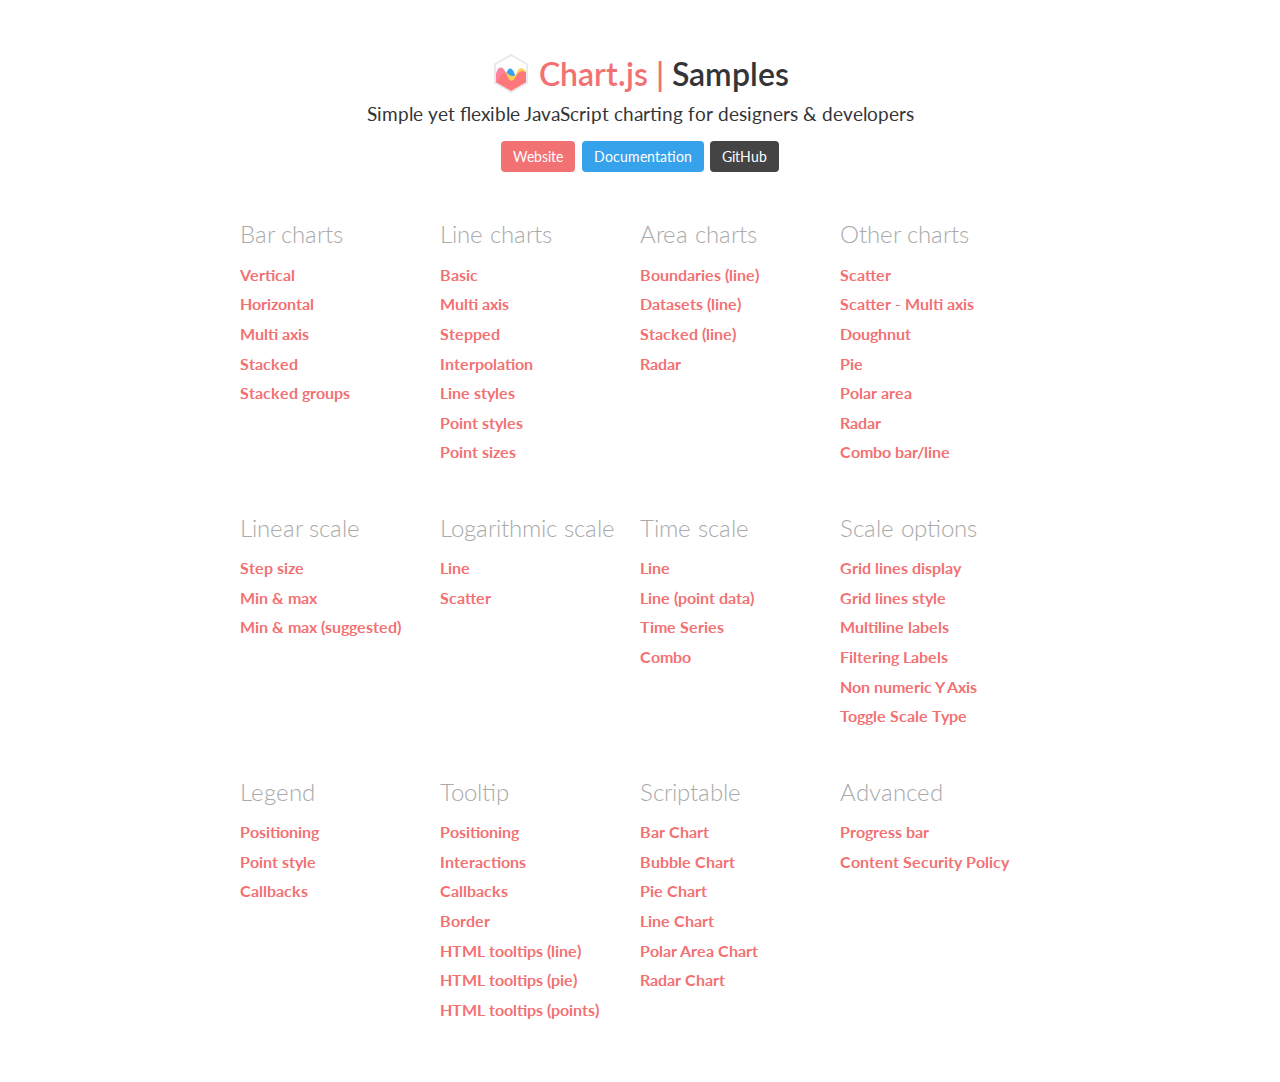
<file: Dashboard 2.0/plugins/Chart.js-2.9.3/samples/index.html>
<!DOCTYPE html>
<html lang="en-US">
<head>
	<meta charset="utf-8">
	<meta http-equiv="X-UA-Compatible" content="IE=Edge">
	<meta name="viewport" content="width=device-width, initial-scale=1">
	<link rel="stylesheet" type="text/css" href="style.css">
	<link rel="icon" href="favicon.ico">
	<script src="samples.js"></script>
	<script src="utils.js"></script>
	<title>Chart.js samples</title>
</head>
<body>
	<div class="content">
		<div class="header">
			<div class="chartjs-title">Samples</div>
			<div class="chartjs-caption">Simple yet flexible JavaScript charting for designers &amp; developers</div>
			<div class="chartjs-links">
				<a class="btn btn-chartjs" href="https://www.chartjs.org">Website</a>
				<a class="btn btn-docs" href="https://www.chartjs.org/docs">Documentation</a>
				<a class="btn btn-gh" href="https://github.com/chartjs/Chart.js">GitHub</a>
			</div>
		</div>

		<div id="categories" class="samples-categories"></div>
	</div>

	<script>
		function createCategory(item) {
			var el = document.createElement('div');
			el.className = 'samples-category';
			el.innerHTML =
				'<div class="title">' + item.title + '</div>' +
				'<div class="items"></div>';
			return el;
		}

		function createEntry(item) {
			var el = document.createElement('div');
			el.className = 'samples-entry';
			el.innerHTML = '<a class="title" href="' + item.path + '">' + item.title + '</a>';
			return el;
		}

		var categories = document.getElementById('categories');
		Samples.items.forEach(function(item) {
			var category = createCategory(item);
			var children = category.getElementsByClassName('items')[0];

			(item.items || []).forEach(function(item2) {
				children.appendChild(createEntry(item2));
			});

			categories.appendChild(category);
		});
	</script>
</body>
</html>
</file>
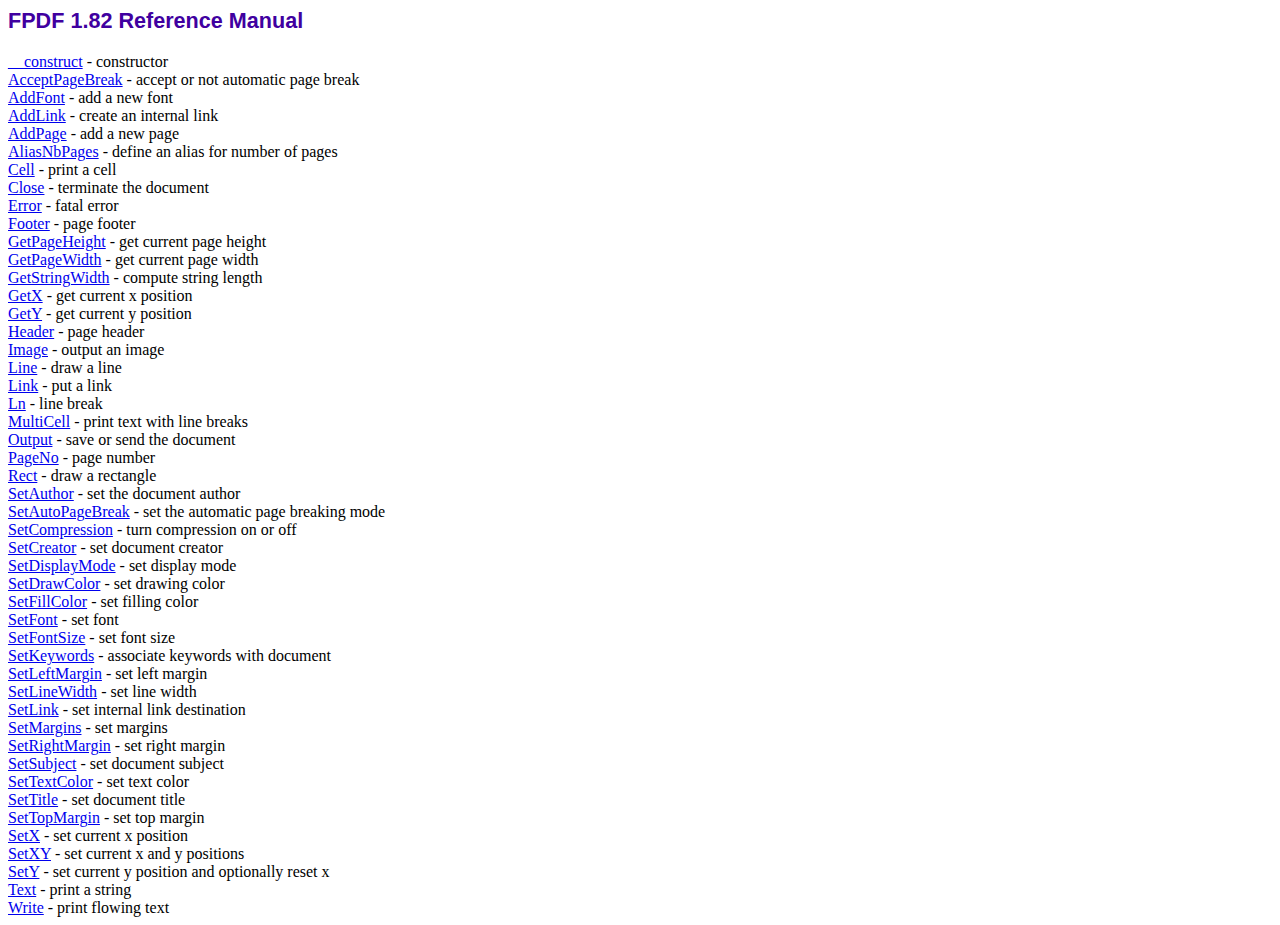
<file: Dashboard 2.0/plugins/fpdf182/doc/index.htm>
<!DOCTYPE html PUBLIC "-//W3C//DTD HTML 4.01 Transitional//EN">
<html>
<head>
<meta http-equiv="Content-Type" content="text/html; charset=ISO-8859-1">
<title>FPDF 1.82 Reference Manual</title>
<link type="text/css" rel="stylesheet" href="../fpdf.css">
</head>
<body>
<h1>FPDF 1.82 Reference Manual</h1>
<a href="__construct.htm">__construct</a> - constructor<br>
<a href="acceptpagebreak.htm">AcceptPageBreak</a> - accept or not automatic page break<br>
<a href="addfont.htm">AddFont</a> - add a new font<br>
<a href="addlink.htm">AddLink</a> - create an internal link<br>
<a href="addpage.htm">AddPage</a> - add a new page<br>
<a href="aliasnbpages.htm">AliasNbPages</a> - define an alias for number of pages<br>
<a href="cell.htm">Cell</a> - print a cell<br>
<a href="close.htm">Close</a> - terminate the document<br>
<a href="error.htm">Error</a> - fatal error<br>
<a href="footer.htm">Footer</a> - page footer<br>
<a href="getpageheight.htm">GetPageHeight</a> - get current page height<br>
<a href="getpagewidth.htm">GetPageWidth</a> - get current page width<br>
<a href="getstringwidth.htm">GetStringWidth</a> - compute string length<br>
<a href="getx.htm">GetX</a> - get current x position<br>
<a href="gety.htm">GetY</a> - get current y position<br>
<a href="header.htm">Header</a> - page header<br>
<a href="image.htm">Image</a> - output an image<br>
<a href="line.htm">Line</a> - draw a line<br>
<a href="link.htm">Link</a> - put a link<br>
<a href="ln.htm">Ln</a> - line break<br>
<a href="multicell.htm">MultiCell</a> - print text with line breaks<br>
<a href="output.htm">Output</a> - save or send the document<br>
<a href="pageno.htm">PageNo</a> - page number<br>
<a href="rect.htm">Rect</a> - draw a rectangle<br>
<a href="setauthor.htm">SetAuthor</a> - set the document author<br>
<a href="setautopagebreak.htm">SetAutoPageBreak</a> - set the automatic page breaking mode<br>
<a href="setcompression.htm">SetCompression</a> - turn compression on or off<br>
<a href="setcreator.htm">SetCreator</a> - set document creator<br>
<a href="setdisplaymode.htm">SetDisplayMode</a> - set display mode<br>
<a href="setdrawcolor.htm">SetDrawColor</a> - set drawing color<br>
<a href="setfillcolor.htm">SetFillColor</a> - set filling color<br>
<a href="setfont.htm">SetFont</a> - set font<br>
<a href="setfontsize.htm">SetFontSize</a> - set font size<br>
<a href="setkeywords.htm">SetKeywords</a> - associate keywords with document<br>
<a href="setleftmargin.htm">SetLeftMargin</a> - set left margin<br>
<a href="setlinewidth.htm">SetLineWidth</a> - set line width<br>
<a href="setlink.htm">SetLink</a> - set internal link destination<br>
<a href="setmargins.htm">SetMargins</a> - set margins<br>
<a href="setrightmargin.htm">SetRightMargin</a> - set right margin<br>
<a href="setsubject.htm">SetSubject</a> - set document subject<br>
<a href="settextcolor.htm">SetTextColor</a> - set text color<br>
<a href="settitle.htm">SetTitle</a> - set document title<br>
<a href="settopmargin.htm">SetTopMargin</a> - set top margin<br>
<a href="setx.htm">SetX</a> - set current x position<br>
<a href="setxy.htm">SetXY</a> - set current x and y positions<br>
<a href="sety.htm">SetY</a> - set current y position and optionally reset x<br>
<a href="text.htm">Text</a> - print a string<br>
<a href="write.htm">Write</a> - print flowing text<br>
</body>
</html>
</file>
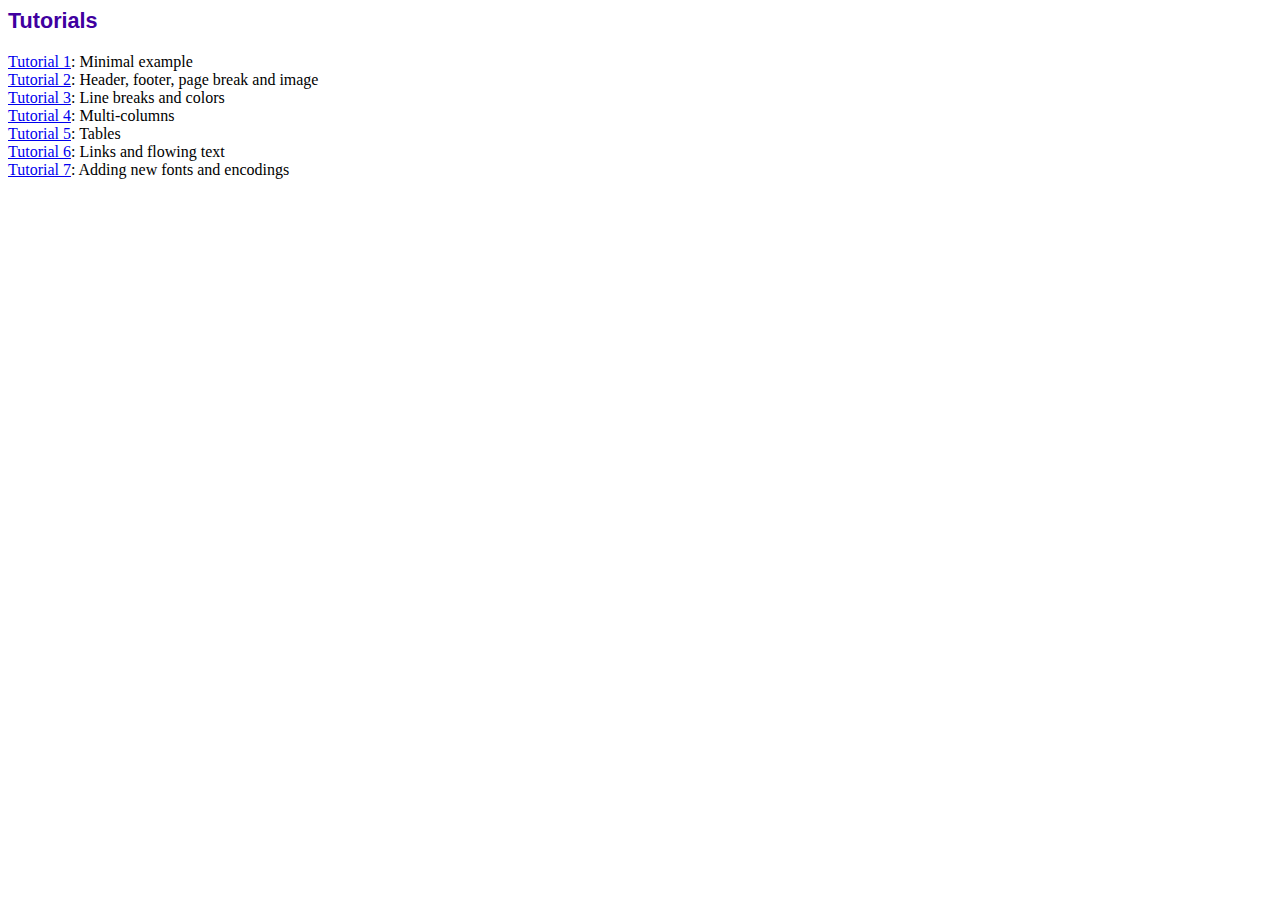
<file: Dashboard 2.0/plugins/fpdf182/tutorial/index.htm>
<!DOCTYPE html PUBLIC "-//W3C//DTD HTML 4.01 Transitional//EN">
<html>
<head>
<meta http-equiv="Content-Type" content="text/html; charset=ISO-8859-1">
<title>Tutorials</title>
<link type="text/css" rel="stylesheet" href="../fpdf.css">
</head>
<body>
<h1>Tutorials</h1>
<ul style="list-style-type:none; margin-left:0; padding-left:0">
<li><a href="tuto1.htm">Tutorial 1</a>: Minimal example</li>
<li><a href="tuto2.htm">Tutorial 2</a>: Header, footer, page break and image</li>
<li><a href="tuto3.htm">Tutorial 3</a>: Line breaks and colors</li>
<li><a href="tuto4.htm">Tutorial 4</a>: Multi-columns</li>
<li><a href="tuto5.htm">Tutorial 5</a>: Tables</li>
<li><a href="tuto6.htm">Tutorial 6</a>: Links and flowing text</li>
<li><a href="tuto7.htm">Tutorial 7</a>: Adding new fonts and encodings</li>
</ul>
</body>
</html>
</file>
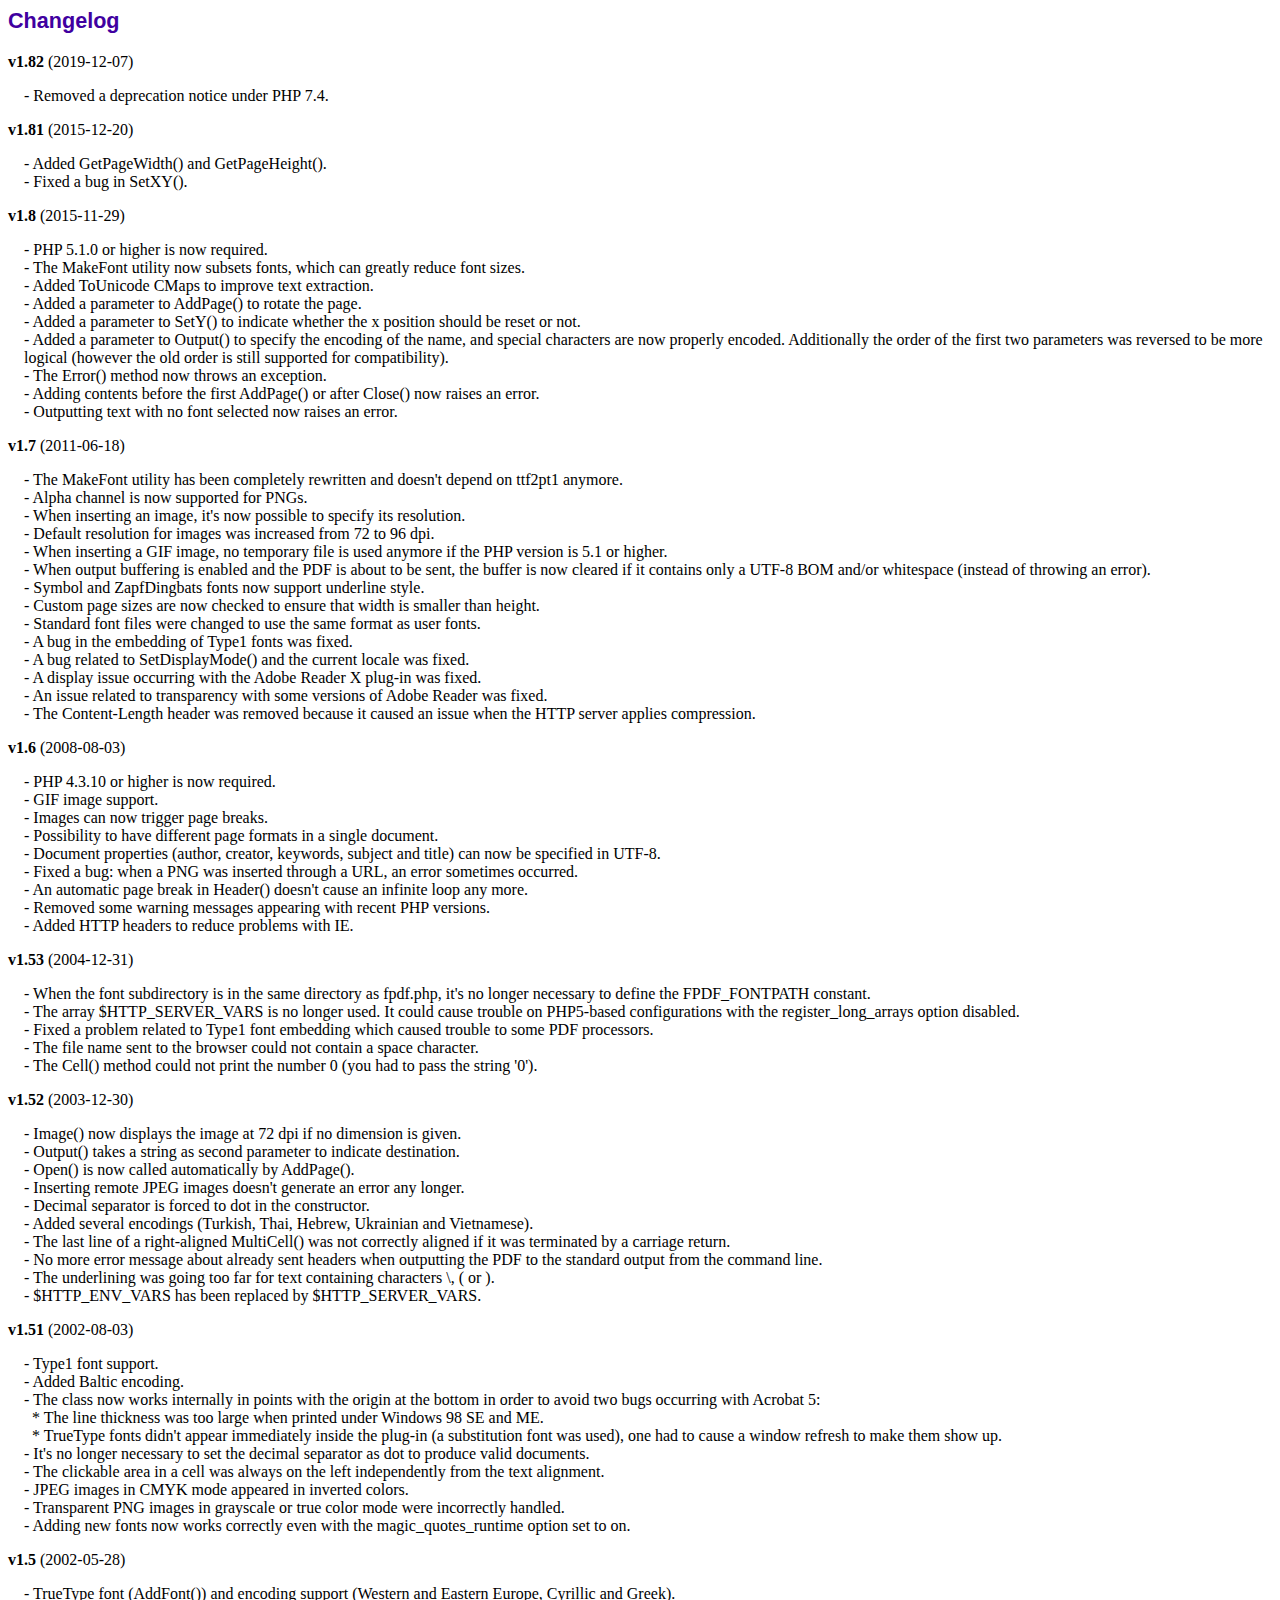
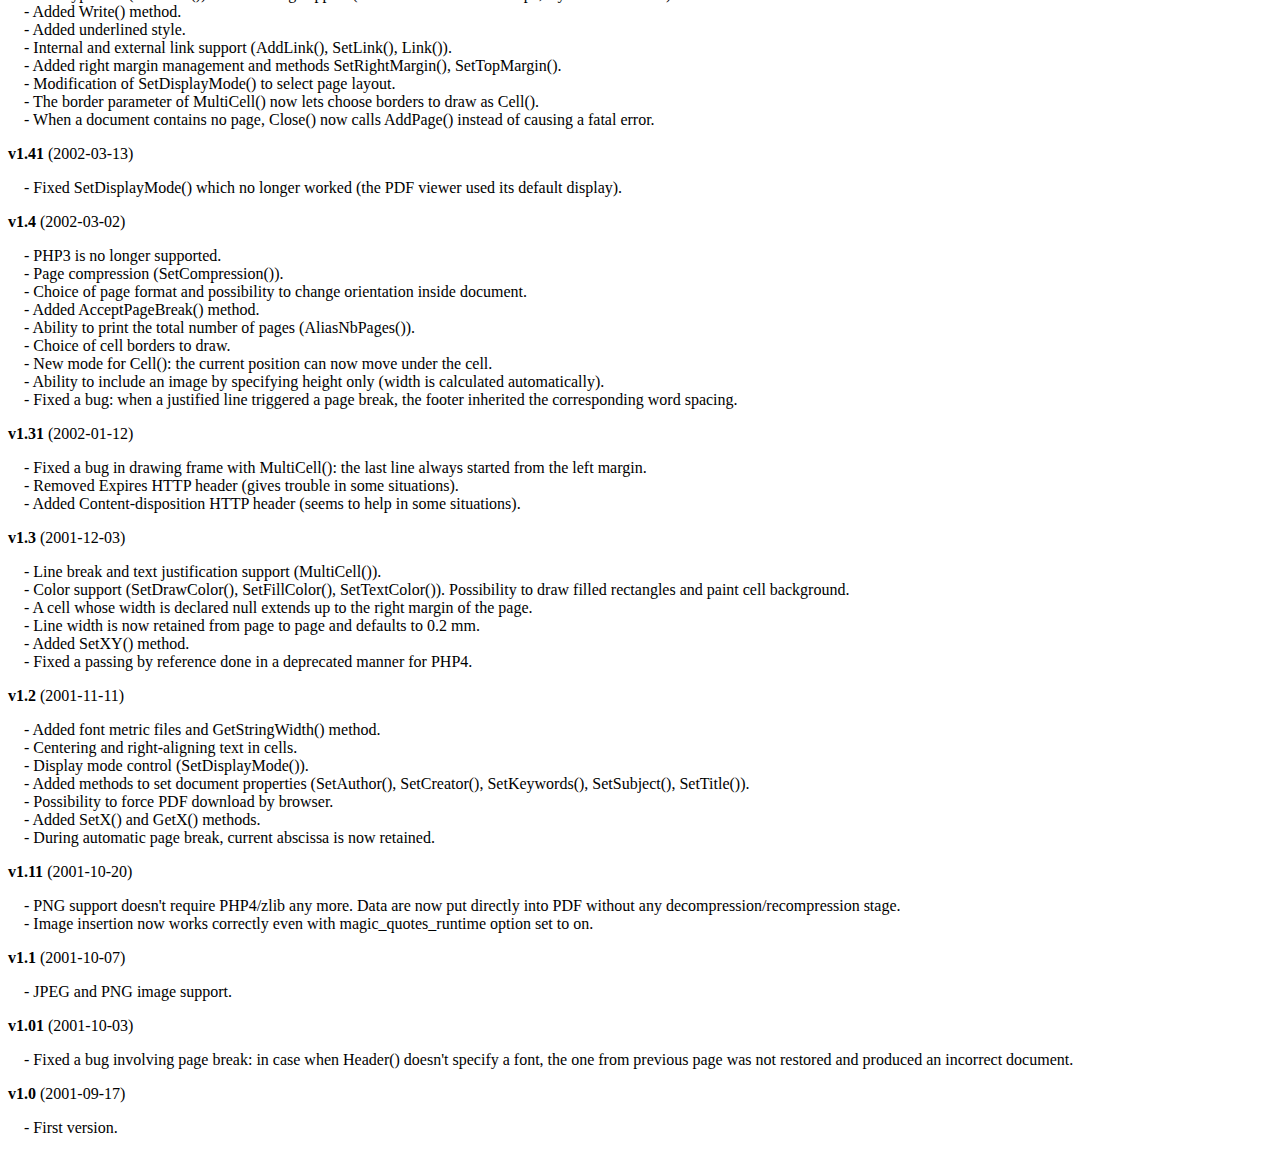
<file: Dashboard 2.0/plugins/fpdf182/changelog.htm>
<!DOCTYPE html PUBLIC "-//W3C//DTD HTML 4.01 Transitional//EN">
<html>
<head>
<meta http-equiv="Content-Type" content="text/html; charset=ISO-8859-1">
<title>Changelog</title>
<link type="text/css" rel="stylesheet" href="fpdf.css">
<style type="text/css">
dd {margin:1em 0 1em 1em}
</style>
</head>
<body>
<h1>Changelog</h1>
<dl>
<dt><strong>v1.82</strong> (2019-12-07)</dt>
<dd>
- Removed a deprecation notice under PHP 7.4.<br>
</dd>
<dt><strong>v1.81</strong> (2015-12-20)</dt>
<dd>
- Added GetPageWidth() and GetPageHeight().<br>
- Fixed a bug in SetXY().<br>
</dd>
<dt><strong>v1.8</strong> (2015-11-29)</dt>
<dd>
- PHP 5.1.0 or higher is now required.<br>
- The MakeFont utility now subsets fonts, which can greatly reduce font sizes.<br>
- Added ToUnicode CMaps to improve text extraction.<br>
- Added a parameter to AddPage() to rotate the page.<br>
- Added a parameter to SetY() to indicate whether the x position should be reset or not.<br>
- Added a parameter to Output() to specify the encoding of the name, and special characters are now properly encoded. Additionally the order of the first two parameters was reversed to be more logical (however the old order is still supported for compatibility).<br>
- The Error() method now throws an exception.<br>
- Adding contents before the first AddPage() or after Close() now raises an error.<br>
- Outputting text with no font selected now raises an error.<br>
</dd>
<dt><strong>v1.7</strong> (2011-06-18)</dt>
<dd>
- The MakeFont utility has been completely rewritten and doesn't depend on ttf2pt1 anymore.<br>
- Alpha channel is now supported for PNGs.<br>
- When inserting an image, it's now possible to specify its resolution.<br>
- Default resolution for images was increased from 72 to 96 dpi.<br>
- When inserting a GIF image, no temporary file is used anymore if the PHP version is 5.1 or higher.<br>
- When output buffering is enabled and the PDF is about to be sent, the buffer is now cleared if it contains only a UTF-8 BOM and/or whitespace (instead of throwing an error).<br>
- Symbol and ZapfDingbats fonts now support underline style.<br>
- Custom page sizes are now checked to ensure that width is smaller than height.<br>
- Standard font files were changed to use the same format as user fonts.<br>
- A bug in the embedding of Type1 fonts was fixed.<br>
- A bug related to SetDisplayMode() and the current locale was fixed.<br>
- A display issue occurring with the Adobe Reader X plug-in was fixed.<br>
- An issue related to transparency with some versions of Adobe Reader was fixed.<br>
- The Content-Length header was removed because it caused an issue when the HTTP server applies compression.<br>
</dd>
<dt><strong>v1.6</strong> (2008-08-03)</dt>
<dd>
- PHP 4.3.10 or higher is now required.<br>
- GIF image support.<br>
- Images can now trigger page breaks.<br>
- Possibility to have different page formats in a single document.<br>
- Document properties (author, creator, keywords, subject and title) can now be specified in UTF-8.<br>
- Fixed a bug: when a PNG was inserted through a URL, an error sometimes occurred.<br>
- An automatic page break in Header() doesn't cause an infinite loop any more.<br>
- Removed some warning messages appearing with recent PHP versions.<br>
- Added HTTP headers to reduce problems with IE.<br>
</dd>
<dt><strong>v1.53</strong> (2004-12-31)</dt>
<dd>
- When the font subdirectory is in the same directory as fpdf.php, it's no longer necessary to define the FPDF_FONTPATH constant.<br>
- The array $HTTP_SERVER_VARS is no longer used. It could cause trouble on PHP5-based configurations with the register_long_arrays option disabled.<br>
- Fixed a problem related to Type1 font embedding which caused trouble to some PDF processors.<br>
- The file name sent to the browser could not contain a space character.<br>
- The Cell() method could not print the number 0 (you had to pass the string '0').<br>
</dd>
<dt><strong>v1.52</strong> (2003-12-30)</dt>
<dd>
- Image() now displays the image at 72 dpi if no dimension is given.<br>
- Output() takes a string as second parameter to indicate destination.<br>
- Open() is now called automatically by AddPage().<br>
- Inserting remote JPEG images doesn't generate an error any longer.<br>
- Decimal separator is forced to dot in the constructor.<br>
- Added several encodings (Turkish, Thai, Hebrew, Ukrainian and Vietnamese).<br>
- The last line of a right-aligned MultiCell() was not correctly aligned if it was terminated by a carriage return.<br>
- No more error message about already sent headers when outputting the PDF to the standard output from the command line.<br>
- The underlining was going too far for text containing characters \, ( or ).<br>
- $HTTP_ENV_VARS has been replaced by $HTTP_SERVER_VARS.<br>
</dd>
<dt><strong>v1.51</strong> (2002-08-03)</dt>
<dd>
- Type1 font support.<br>
- Added Baltic encoding.<br>
- The class now works internally in points with the origin at the bottom in order to avoid two bugs occurring with Acrobat 5:<br>&nbsp;&nbsp;* The line thickness was too large when printed under Windows 98 SE and ME.<br>&nbsp;&nbsp;* TrueType fonts didn't appear immediately inside the plug-in (a substitution font was used), one had to cause a window refresh to make them show up.<br>
- It's no longer necessary to set the decimal separator as dot to produce valid documents.<br>
- The clickable area in a cell was always on the left independently from the text alignment.<br>
- JPEG images in CMYK mode appeared in inverted colors.<br>
- Transparent PNG images in grayscale or true color mode were incorrectly handled.<br>
- Adding new fonts now works correctly even with the magic_quotes_runtime option set to on.<br>
</dd>
<dt><strong>v1.5</strong> (2002-05-28)</dt>
<dd>
- TrueType font (AddFont()) and encoding support (Western and Eastern Europe, Cyrillic and Greek).<br>
- Added Write() method.<br>
- Added underlined style.<br>
- Internal and external link support (AddLink(), SetLink(), Link()).<br>
- Added right margin management and methods SetRightMargin(), SetTopMargin().<br>
- Modification of SetDisplayMode() to select page layout.<br>
- The border parameter of MultiCell() now lets choose borders to draw as Cell().<br>
- When a document contains no page, Close() now calls AddPage() instead of causing a fatal error.<br>
</dd>
<dt><strong>v1.41</strong> (2002-03-13)</dt>
<dd>
- Fixed SetDisplayMode() which no longer worked (the PDF viewer used its default display).<br>
</dd>
<dt><strong>v1.4</strong> (2002-03-02)</dt>
<dd>
- PHP3 is no longer supported.<br>
- Page compression (SetCompression()).<br>
- Choice of page format and possibility to change orientation inside document.<br>
- Added AcceptPageBreak() method.<br>
- Ability to print the total number of pages (AliasNbPages()).<br>
- Choice of cell borders to draw.<br>
- New mode for Cell(): the current position can now move under the cell.<br>
- Ability to include an image by specifying height only (width is calculated automatically).<br>
- Fixed a bug: when a justified line triggered a page break, the footer inherited the corresponding word spacing.<br>
</dd>
<dt><strong>v1.31</strong> (2002-01-12)</dt>
<dd>
- Fixed a bug in drawing frame with MultiCell(): the last line always started from the left margin.<br>
- Removed Expires HTTP header (gives trouble in some situations).<br>
- Added Content-disposition HTTP header (seems to help in some situations).<br>
</dd>
<dt><strong>v1.3</strong> (2001-12-03)</dt>
<dd>
- Line break and text justification support (MultiCell()).<br>
- Color support (SetDrawColor(), SetFillColor(), SetTextColor()). Possibility to draw filled rectangles and paint cell background.<br>
- A cell whose width is declared null extends up to the right margin of the page.<br>
- Line width is now retained from page to page and defaults to 0.2 mm.<br>
- Added SetXY() method.<br>
- Fixed a passing by reference done in a deprecated manner for PHP4.<br>
</dd>
<dt><strong>v1.2</strong> (2001-11-11)</dt>
<dd>
- Added font metric files and GetStringWidth() method.<br>
- Centering and right-aligning text in cells.<br>
- Display mode control (SetDisplayMode()).<br>
- Added methods to set document properties (SetAuthor(), SetCreator(), SetKeywords(), SetSubject(), SetTitle()).<br>
- Possibility to force PDF download by browser.<br>
- Added SetX() and GetX() methods.<br>
- During automatic page break, current abscissa is now retained.<br>
</dd>
<dt><strong>v1.11</strong> (2001-10-20)</dt>
<dd>
- PNG support doesn't require PHP4/zlib any more. Data are now put directly into PDF without any decompression/recompression stage.<br>
- Image insertion now works correctly even with magic_quotes_runtime option set to on.<br>
</dd>
<dt><strong>v1.1</strong> (2001-10-07)</dt>
<dd>
- JPEG and PNG image support.<br>
</dd>
<dt><strong>v1.01</strong> (2001-10-03)</dt>
<dd>
- Fixed a bug involving page break: in case when Header() doesn't specify a font, the one from previous page was not restored and produced an incorrect document.<br>
</dd>
<dt><strong>v1.0</strong> (2001-09-17)</dt>
<dd>
- First version.<br>
</dd>
</dl>
</body>
</html>
</file>
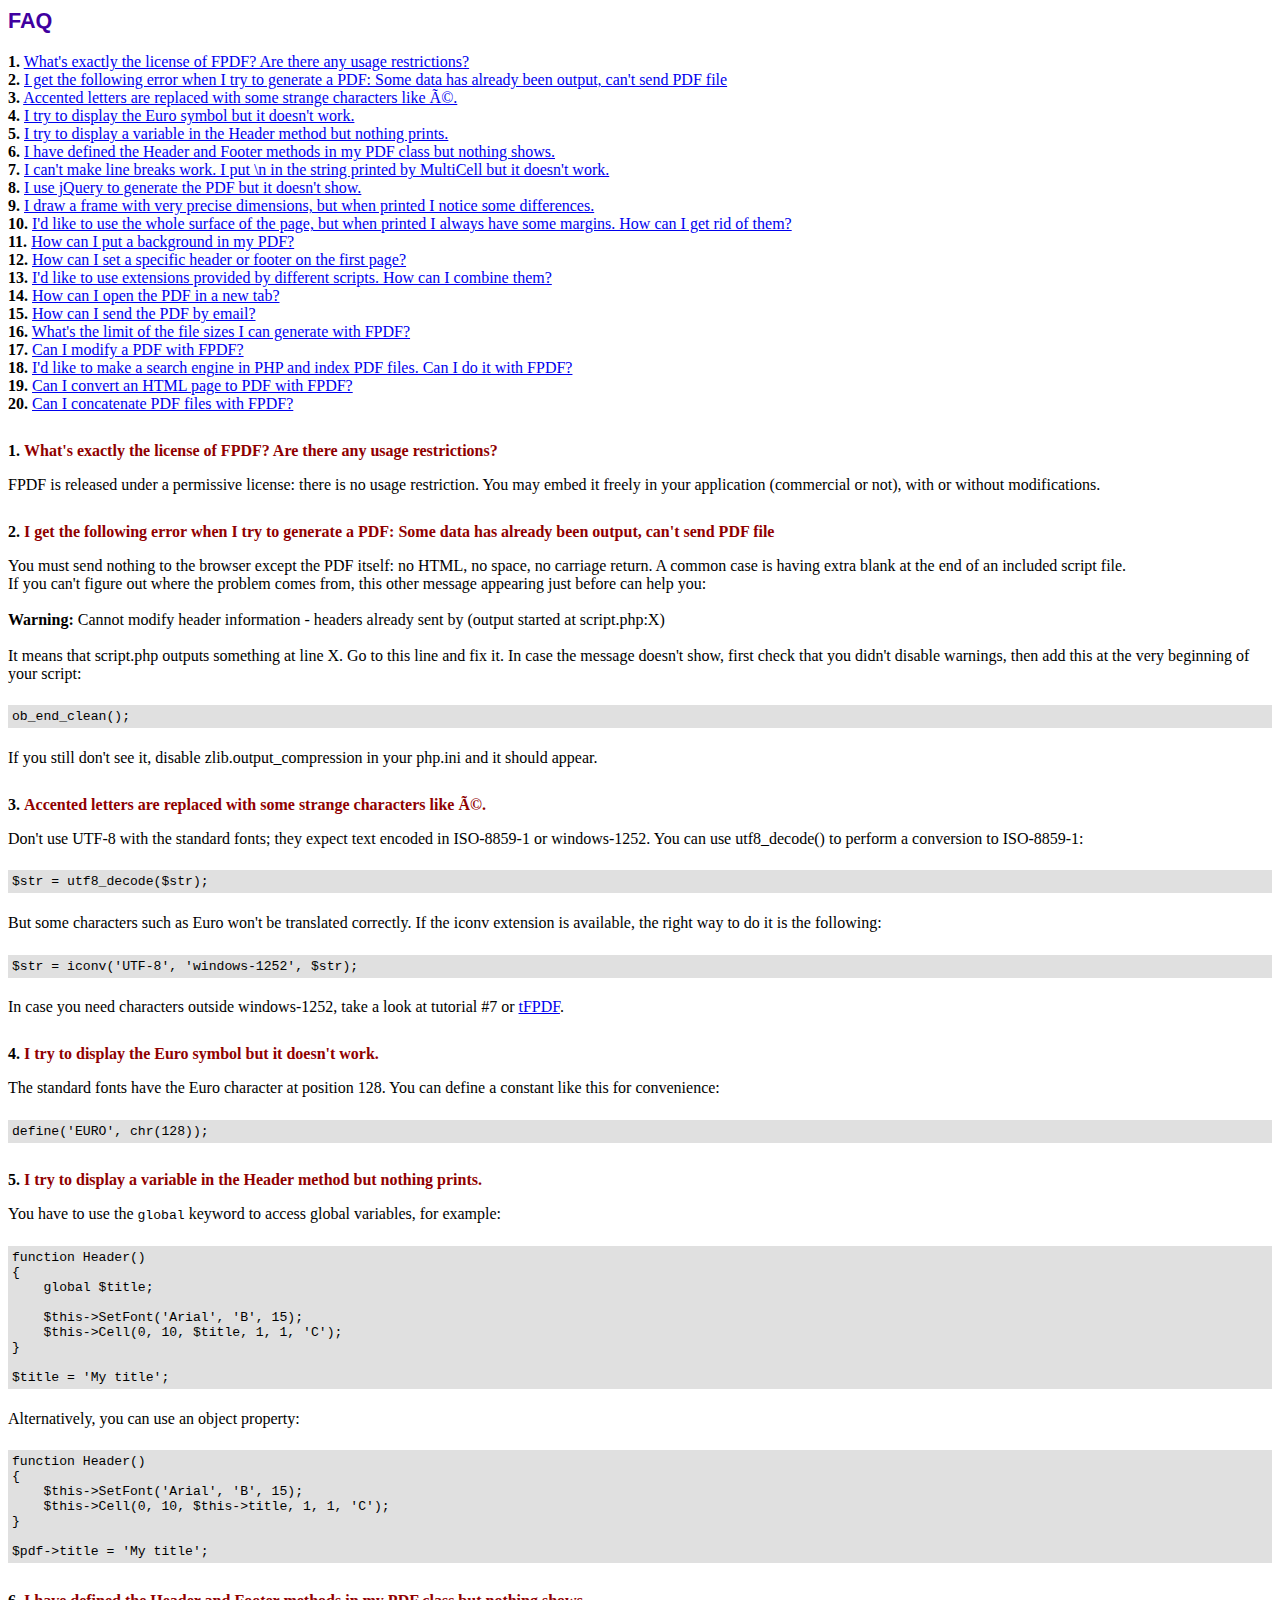
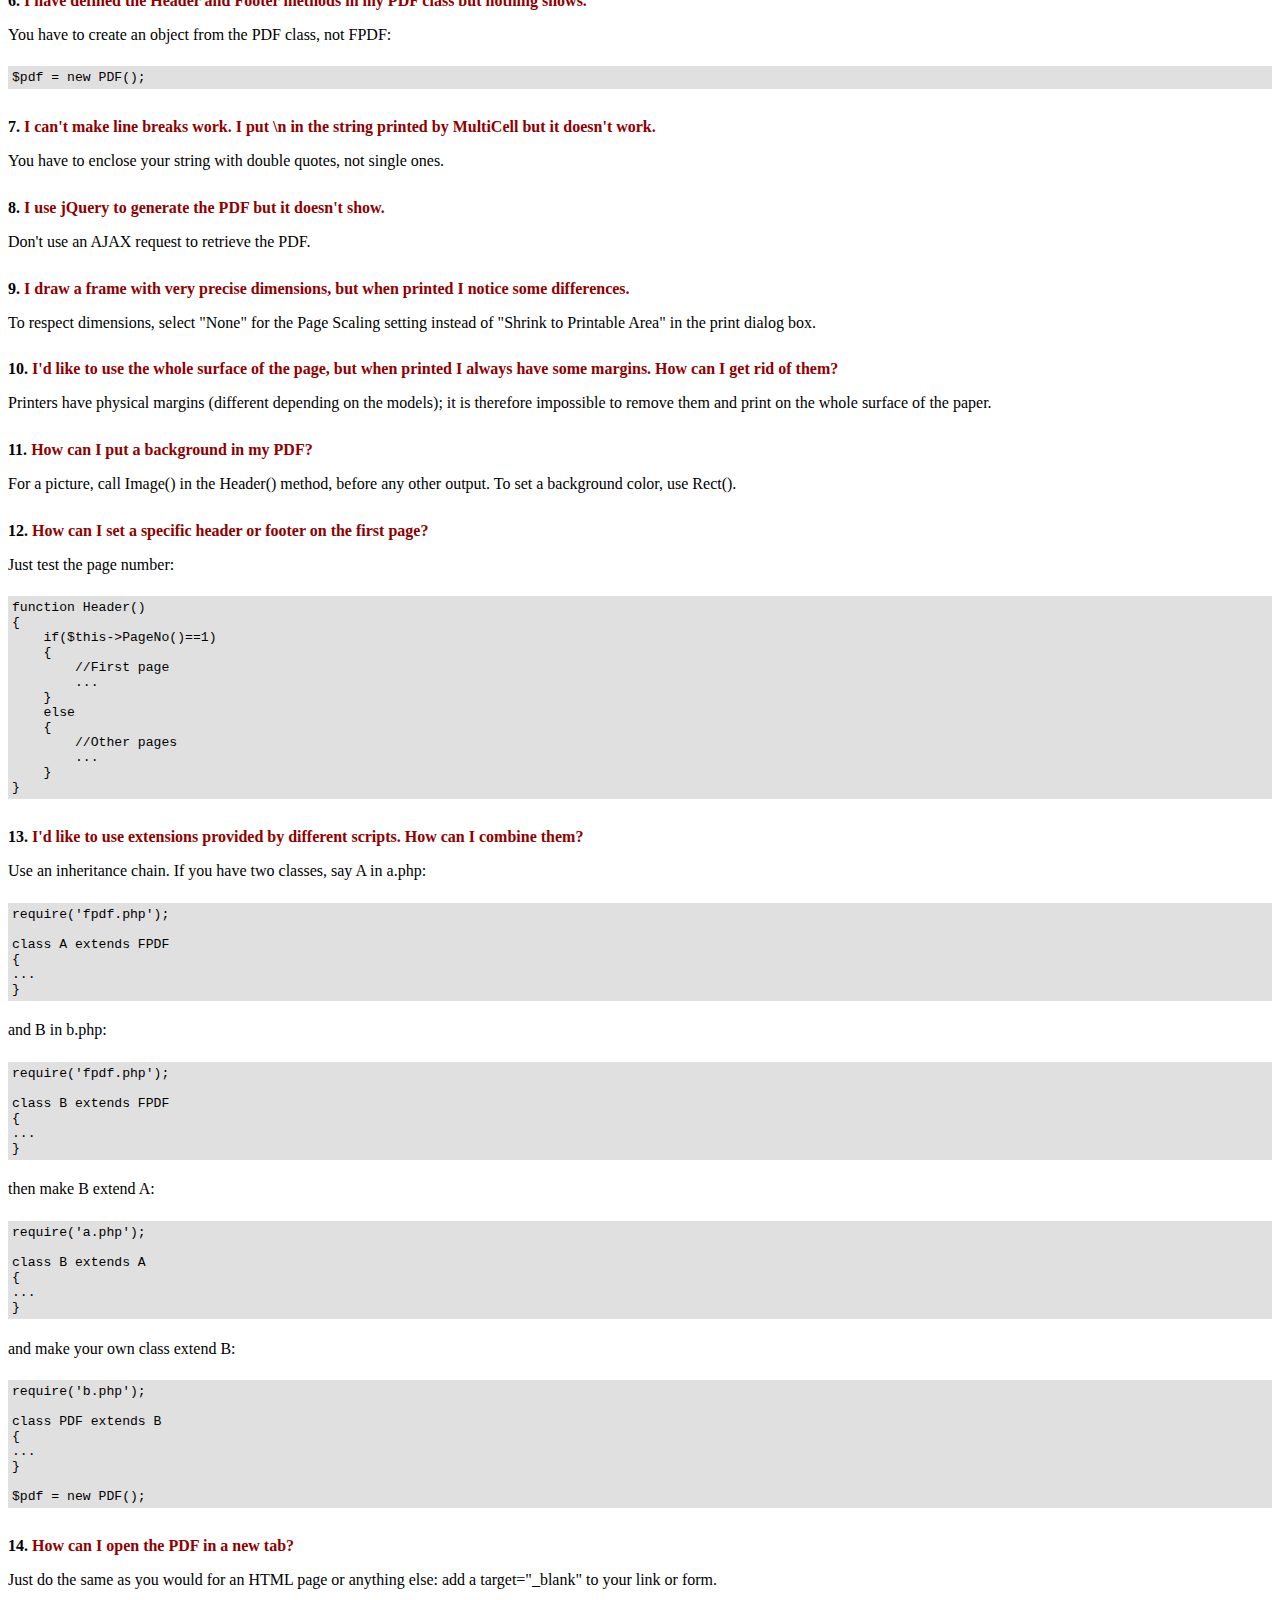
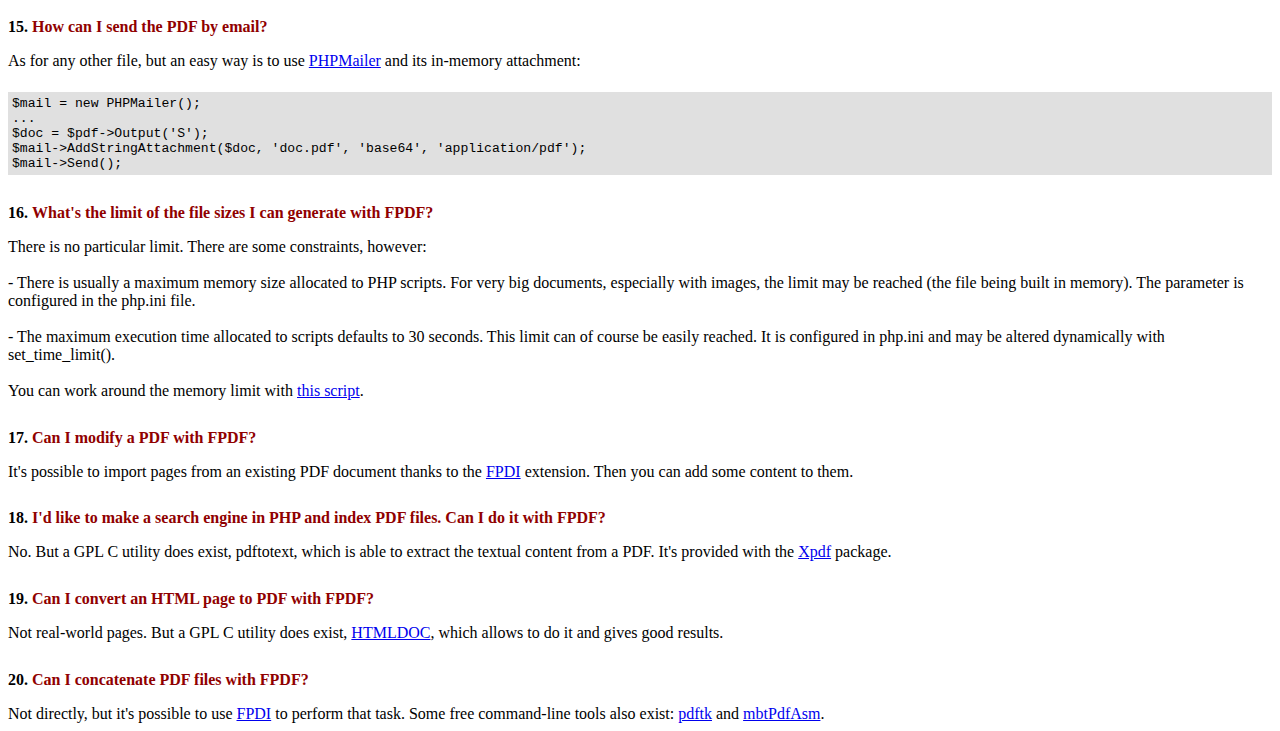
<file: Dashboard 2.0/plugins/fpdf182/FAQ.htm>
<!DOCTYPE html PUBLIC "-//W3C//DTD HTML 4.01 Transitional//EN">
<html>
<head>
<meta http-equiv="Content-Type" content="text/html; charset=ISO-8859-1">
<title>FAQ</title>
<link type="text/css" rel="stylesheet" href="fpdf.css">
<style type="text/css">
ul {list-style-type:none; margin:0; padding:0}
ul#answers li {margin-top:1.8em}
.question {font-weight:bold; color:#900000}
</style>
</head>
<body>
<h1>FAQ</h1>
<ul>
<li><b>1.</b> <a href='#q1'>What's exactly the license of FPDF? Are there any usage restrictions?</a></li>
<li><b>2.</b> <a href='#q2'>I get the following error when I try to generate a PDF: Some data has already been output, can't send PDF file</a></li>
<li><b>3.</b> <a href='#q3'>Accented letters are replaced with some strange characters like é.</a></li>
<li><b>4.</b> <a href='#q4'>I try to display the Euro symbol but it doesn't work.</a></li>
<li><b>5.</b> <a href='#q5'>I try to display a variable in the Header method but nothing prints.</a></li>
<li><b>6.</b> <a href='#q6'>I have defined the Header and Footer methods in my PDF class but nothing shows.</a></li>
<li><b>7.</b> <a href='#q7'>I can't make line breaks work. I put \n in the string printed by MultiCell but it doesn't work.</a></li>
<li><b>8.</b> <a href='#q8'>I use jQuery to generate the PDF but it doesn't show.</a></li>
<li><b>9.</b> <a href='#q9'>I draw a frame with very precise dimensions, but when printed I notice some differences.</a></li>
<li><b>10.</b> <a href='#q10'>I'd like to use the whole surface of the page, but when printed I always have some margins. How can I get rid of them?</a></li>
<li><b>11.</b> <a href='#q11'>How can I put a background in my PDF?</a></li>
<li><b>12.</b> <a href='#q12'>How can I set a specific header or footer on the first page?</a></li>
<li><b>13.</b> <a href='#q13'>I'd like to use extensions provided by different scripts. How can I combine them?</a></li>
<li><b>14.</b> <a href='#q14'>How can I open the PDF in a new tab?</a></li>
<li><b>15.</b> <a href='#q15'>How can I send the PDF by email?</a></li>
<li><b>16.</b> <a href='#q16'>What's the limit of the file sizes I can generate with FPDF?</a></li>
<li><b>17.</b> <a href='#q17'>Can I modify a PDF with FPDF?</a></li>
<li><b>18.</b> <a href='#q18'>I'd like to make a search engine in PHP and index PDF files. Can I do it with FPDF?</a></li>
<li><b>19.</b> <a href='#q19'>Can I convert an HTML page to PDF with FPDF?</a></li>
<li><b>20.</b> <a href='#q20'>Can I concatenate PDF files with FPDF?</a></li>
</ul>

<ul id='answers'>
<li id='q1'>
<p><b>1.</b> <span class='question'>What's exactly the license of FPDF? Are there any usage restrictions?</span></p>
FPDF is released under a permissive license: there is no usage restriction. You may embed it
freely in your application (commercial or not), with or without modifications.
</li>

<li id='q2'>
<p><b>2.</b> <span class='question'>I get the following error when I try to generate a PDF: Some data has already been output, can't send PDF file</span></p>
You must send nothing to the browser except the PDF itself: no HTML, no space, no carriage return. A common
case is having extra blank at the end of an included script file.<br>
If you can't figure out where the problem comes from, this other message appearing just before can help you:<br>
<br>
<b>Warning:</b> Cannot modify header information - headers already sent by (output started at script.php:X)<br>
<br>
It means that script.php outputs something at line X. Go to this line and fix it.
In case the message doesn't show, first check that you didn't disable warnings, then add this at the very
beginning of your script:
<div class="doc-source">
<pre><code>ob_end_clean();</code></pre>
</div>
If you still don't see it, disable zlib.output_compression in your php.ini and it should appear.
</li>

<li id='q3'>
<p><b>3.</b> <span class='question'>Accented letters are replaced with some strange characters like é.</span></p>
Don't use UTF-8 with the standard fonts; they expect text encoded in ISO-8859-1 or windows-1252.
You can use utf8_decode() to perform a conversion to ISO-8859-1:
<div class="doc-source">
<pre><code>$str = utf8_decode($str);</code></pre>
</div>
But some characters such as Euro won't be translated correctly. If the iconv extension is available, the
right way to do it is the following:
<div class="doc-source">
<pre><code>$str = iconv('UTF-8', 'windows-1252', $str);</code></pre>
</div>
In case you need characters outside windows-1252, take a look at tutorial #7 or
<a href="http://www.fpdf.org/?go=script&amp;id=92" target="_blank">tFPDF</a>.
</li>

<li id='q4'>
<p><b>4.</b> <span class='question'>I try to display the Euro symbol but it doesn't work.</span></p>
The standard fonts have the Euro character at position 128. You can define a constant like this
for convenience:
<div class="doc-source">
<pre><code>define('EURO', chr(128));</code></pre>
</div>
</li>

<li id='q5'>
<p><b>5.</b> <span class='question'>I try to display a variable in the Header method but nothing prints.</span></p>
You have to use the <code>global</code> keyword to access global variables, for example:
<div class="doc-source">
<pre><code>function Header()
{
    global $title;

    $this-&gt;SetFont('Arial', 'B', 15);
    $this-&gt;Cell(0, 10, $title, 1, 1, 'C');
}

$title = 'My title';</code></pre>
</div>
Alternatively, you can use an object property:
<div class="doc-source">
<pre><code>function Header()
{
    $this-&gt;SetFont('Arial', 'B', 15);
    $this-&gt;Cell(0, 10, $this-&gt;title, 1, 1, 'C');
}

$pdf-&gt;title = 'My title';</code></pre>
</div>
</li>

<li id='q6'>
<p><b>6.</b> <span class='question'>I have defined the Header and Footer methods in my PDF class but nothing shows.</span></p>
You have to create an object from the PDF class, not FPDF:
<div class="doc-source">
<pre><code>$pdf = new PDF();</code></pre>
</div>
</li>

<li id='q7'>
<p><b>7.</b> <span class='question'>I can't make line breaks work. I put \n in the string printed by MultiCell but it doesn't work.</span></p>
You have to enclose your string with double quotes, not single ones.
</li>

<li id='q8'>
<p><b>8.</b> <span class='question'>I use jQuery to generate the PDF but it doesn't show.</span></p>
Don't use an AJAX request to retrieve the PDF.
</li>

<li id='q9'>
<p><b>9.</b> <span class='question'>I draw a frame with very precise dimensions, but when printed I notice some differences.</span></p>
To respect dimensions, select "None" for the Page Scaling setting instead of "Shrink to Printable Area" in the print dialog box.
</li>

<li id='q10'>
<p><b>10.</b> <span class='question'>I'd like to use the whole surface of the page, but when printed I always have some margins. How can I get rid of them?</span></p>
Printers have physical margins (different depending on the models); it is therefore impossible to remove
them and print on the whole surface of the paper.
</li>

<li id='q11'>
<p><b>11.</b> <span class='question'>How can I put a background in my PDF?</span></p>
For a picture, call Image() in the Header() method, before any other output. To set a background color, use Rect().
</li>

<li id='q12'>
<p><b>12.</b> <span class='question'>How can I set a specific header or footer on the first page?</span></p>
Just test the page number:
<div class="doc-source">
<pre><code>function Header()
{
    if($this-&gt;PageNo()==1)
    {
        //First page
        ...
    }
    else
    {
        //Other pages
        ...
    }
}</code></pre>
</div>
</li>

<li id='q13'>
<p><b>13.</b> <span class='question'>I'd like to use extensions provided by different scripts. How can I combine them?</span></p>
Use an inheritance chain. If you have two classes, say A in a.php:
<div class="doc-source">
<pre><code>require('fpdf.php');

class A extends FPDF
{
...
}</code></pre>
</div>
and B in b.php:
<div class="doc-source">
<pre><code>require('fpdf.php');

class B extends FPDF
{
...
}</code></pre>
</div>
then make B extend A:
<div class="doc-source">
<pre><code>require('a.php');

class B extends A
{
...
}</code></pre>
</div>
and make your own class extend B:
<div class="doc-source">
<pre><code>require('b.php');

class PDF extends B
{
...
}

$pdf = new PDF();</code></pre>
</div>
</li>

<li id='q14'>
<p><b>14.</b> <span class='question'>How can I open the PDF in a new tab?</span></p>
Just do the same as you would for an HTML page or anything else: add a target="_blank" to your link or form.
</li>

<li id='q15'>
<p><b>15.</b> <span class='question'>How can I send the PDF by email?</span></p>
As for any other file, but an easy way is to use <a href="https://github.com/PHPMailer/PHPMailer" target="_blank">PHPMailer</a> and
its in-memory attachment:
<div class="doc-source">
<pre><code>$mail = new PHPMailer();
...
$doc = $pdf-&gt;Output('S');
$mail-&gt;AddStringAttachment($doc, 'doc.pdf', 'base64', 'application/pdf');
$mail-&gt;Send();</code></pre>
</div>
</li>

<li id='q16'>
<p><b>16.</b> <span class='question'>What's the limit of the file sizes I can generate with FPDF?</span></p>
There is no particular limit. There are some constraints, however:
<br>
<br>
- There is usually a maximum memory size allocated to PHP scripts. For very big documents,
especially with images, the limit may be reached (the file being built in memory). The
parameter is configured in the php.ini file.
<br>
<br>
- The maximum execution time allocated to scripts defaults to 30 seconds. This limit can of course
be easily reached. It is configured in php.ini and may be altered dynamically with set_time_limit().
<br>
<br>
You can work around the memory limit with <a href="http://www.fpdf.org/?go=script&amp;id=76" target="_blank">this script</a>.
</li>

<li id='q17'>
<p><b>17.</b> <span class='question'>Can I modify a PDF with FPDF?</span></p>
It's possible to import pages from an existing PDF document thanks to the
<a href="https://www.setasign.com/products/fpdi/about/" target="_blank">FPDI</a> extension.
Then you can add some content to them.
</li>

<li id='q18'>
<p><b>18.</b> <span class='question'>I'd like to make a search engine in PHP and index PDF files. Can I do it with FPDF?</span></p>
No. But a GPL C utility does exist, pdftotext, which is able to extract the textual content from a PDF.
It's provided with the <a href="https://www.xpdfreader.com" target="_blank">Xpdf</a> package.
</li>

<li id='q19'>
<p><b>19.</b> <span class='question'>Can I convert an HTML page to PDF with FPDF?</span></p>
Not real-world pages. But a GPL C utility does exist, <a href="https://www.msweet.org/htmldoc/" target="_blank">HTMLDOC</a>,
which allows to do it and gives good results.
</li>

<li id='q20'>
<p><b>20.</b> <span class='question'>Can I concatenate PDF files with FPDF?</span></p>
Not directly, but it's possible to use <a href="https://www.setasign.com/products/fpdi/demos/concatenate-fake/" target="_blank">FPDI</a>
to perform that task. Some free command-line tools also exist:
<a href="https://www.pdflabs.com/tools/pdftk-the-pdf-toolkit/" target="_blank">pdftk</a> and
<a href="http://thierry.schmit.free.fr/spip/spip.php?article15" target="_blank">mbtPdfAsm</a>.
</li>
</ul>
</body>
</html>
</file>
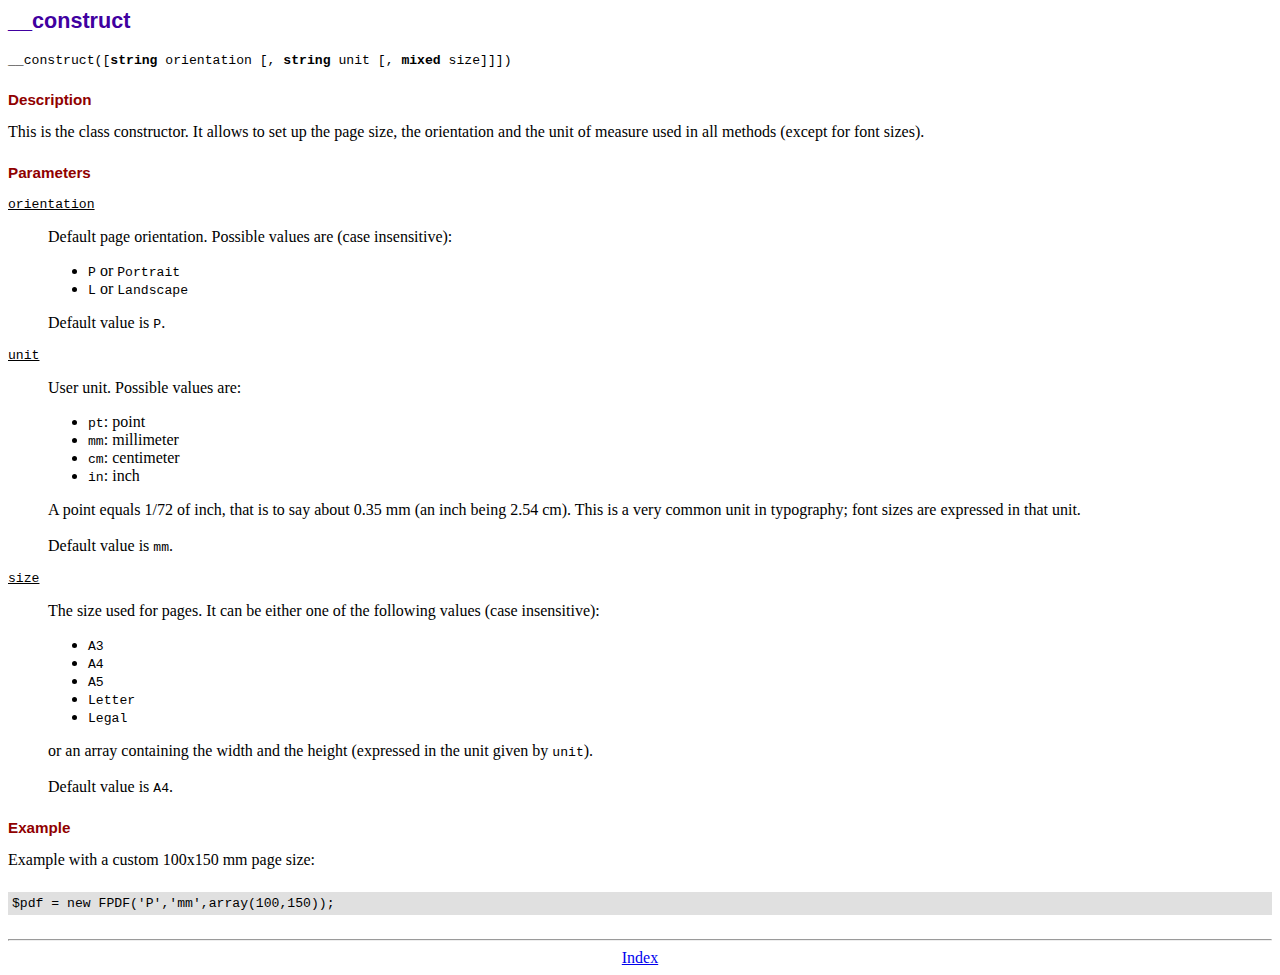
<file: Dashboard 2.0/plugins/fpdf182/doc/__construct.htm>
<!DOCTYPE html PUBLIC "-//W3C//DTD HTML 4.01 Transitional//EN">
<html>
<head>
<meta http-equiv="Content-Type" content="text/html; charset=ISO-8859-1">
<title>__construct</title>
<link type="text/css" rel="stylesheet" href="../fpdf.css">
</head>
<body>
<h1>__construct</h1>
<code>__construct([<b>string</b> orientation [, <b>string</b> unit [, <b>mixed</b> size]]])</code>
<h2>Description</h2>
This is the class constructor. It allows to set up the page size, the orientation and the
unit of measure used in all methods (except for font sizes).
<h2>Parameters</h2>
<dl class="param">
<dt><code>orientation</code></dt>
<dd>
Default page orientation. Possible values are (case insensitive):
<ul>
<li><code>P</code> or <code>Portrait</code></li>
<li><code>L</code> or <code>Landscape</code></li>
</ul>
Default value is <code>P</code>.
</dd>
<dt><code>unit</code></dt>
<dd>
User unit. Possible values are:
<ul>
<li><code>pt</code>: point</li>
<li><code>mm</code>: millimeter</li>
<li><code>cm</code>: centimeter</li>
<li><code>in</code>: inch</li>
</ul>
A point equals 1/72 of inch, that is to say about 0.35 mm (an inch being 2.54 cm). This
is a very common unit in typography; font sizes are expressed in that unit.
<br>
<br>
Default value is <code>mm</code>.
</dd>
<dt><code>size</code></dt>
<dd>
The size used for pages. It can be either one of the following values (case insensitive):
<ul>
<li><code>A3</code></li>
<li><code>A4</code></li>
<li><code>A5</code></li>
<li><code>Letter</code></li>
<li><code>Legal</code></li>
</ul>
or an array containing the width and the height (expressed in the unit given by <code>unit</code>).<br>
<br>
Default value is <code>A4</code>.
</dd>
</dl>
<h2>Example</h2>
Example with a custom 100x150 mm page size:
<div class="doc-source">
<pre><code>$pdf = new FPDF('P','mm',array(100,150));</code></pre>
</div>
<hr style="margin-top:1.5em">
<div style="text-align:center"><a href="index.htm">Index</a></div>
</body>
</html>
</file>
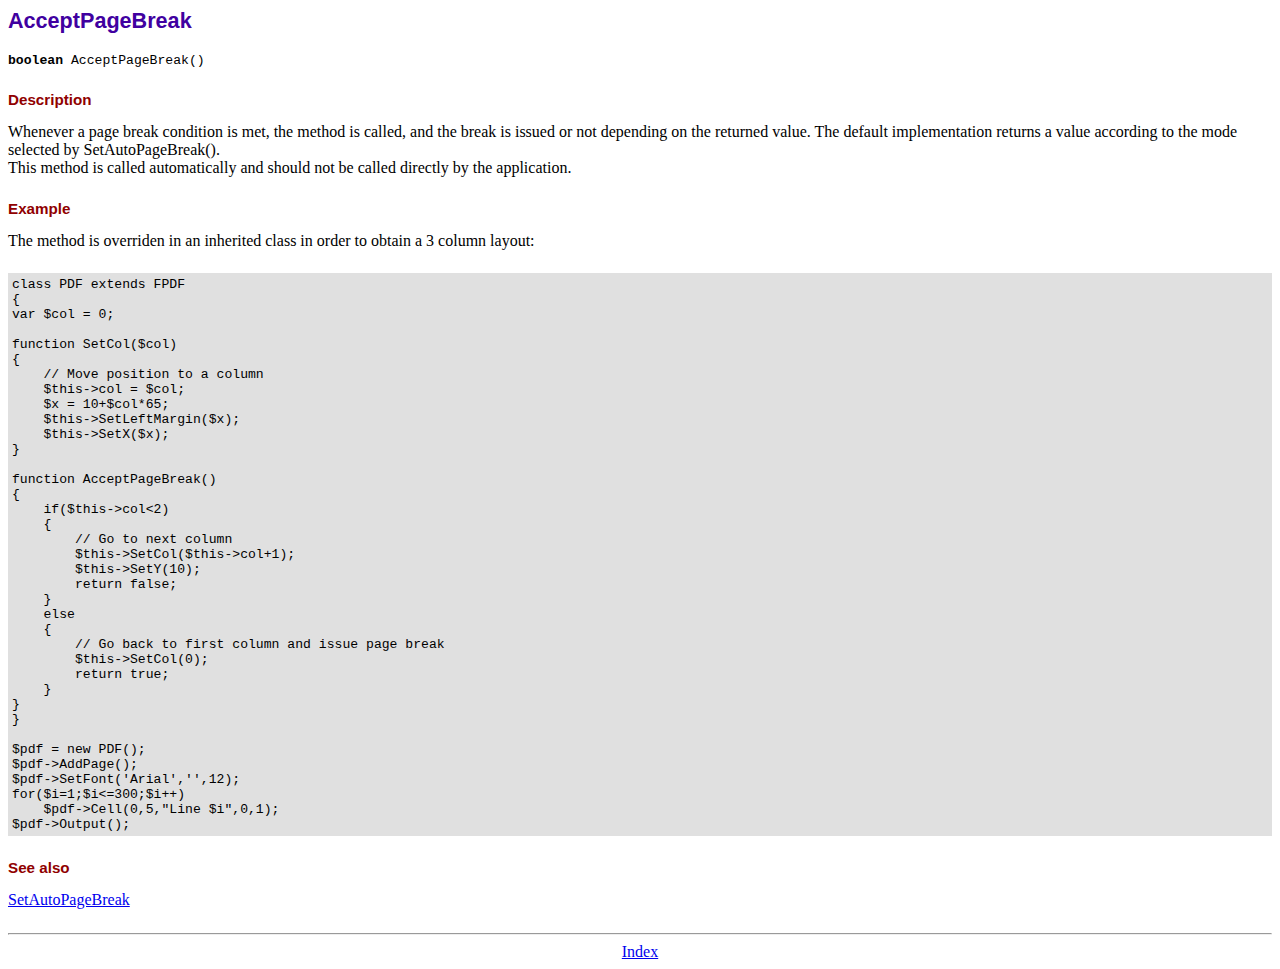
<file: Dashboard 2.0/plugins/fpdf182/doc/acceptpagebreak.htm>
<!DOCTYPE html PUBLIC "-//W3C//DTD HTML 4.01 Transitional//EN">
<html>
<head>
<meta http-equiv="Content-Type" content="text/html; charset=ISO-8859-1">
<title>AcceptPageBreak</title>
<link type="text/css" rel="stylesheet" href="../fpdf.css">
</head>
<body>
<h1>AcceptPageBreak</h1>
<code><b>boolean</b> AcceptPageBreak()</code>
<h2>Description</h2>
Whenever a page break condition is met, the method is called, and the break is issued or not
depending on the returned value. The default implementation returns a value according to the
mode selected by SetAutoPageBreak().
<br>
This method is called automatically and should not be called directly by the application.
<h2>Example</h2>
The method is overriden in an inherited class in order to obtain a 3 column layout:
<div class="doc-source">
<pre><code>class PDF extends FPDF
{
var $col = 0;

function SetCol($col)
{
    // Move position to a column
    $this-&gt;col = $col;
    $x = 10+$col*65;
    $this-&gt;SetLeftMargin($x);
    $this-&gt;SetX($x);
}

function AcceptPageBreak()
{
    if($this-&gt;col&lt;2)
    {
        // Go to next column
        $this-&gt;SetCol($this-&gt;col+1);
        $this-&gt;SetY(10);
        return false;
    }
    else
    {
        // Go back to first column and issue page break
        $this-&gt;SetCol(0);
        return true;
    }
}
}

$pdf = new PDF();
$pdf-&gt;AddPage();
$pdf-&gt;SetFont('Arial','',12);
for($i=1;$i&lt;=300;$i++)
    $pdf-&gt;Cell(0,5,"Line $i",0,1);
$pdf-&gt;Output();</code></pre>
</div>
<h2>See also</h2>
<a href="setautopagebreak.htm">SetAutoPageBreak</a>
<hr style="margin-top:1.5em">
<div style="text-align:center"><a href="index.htm">Index</a></div>
</body>
</html>
</file>
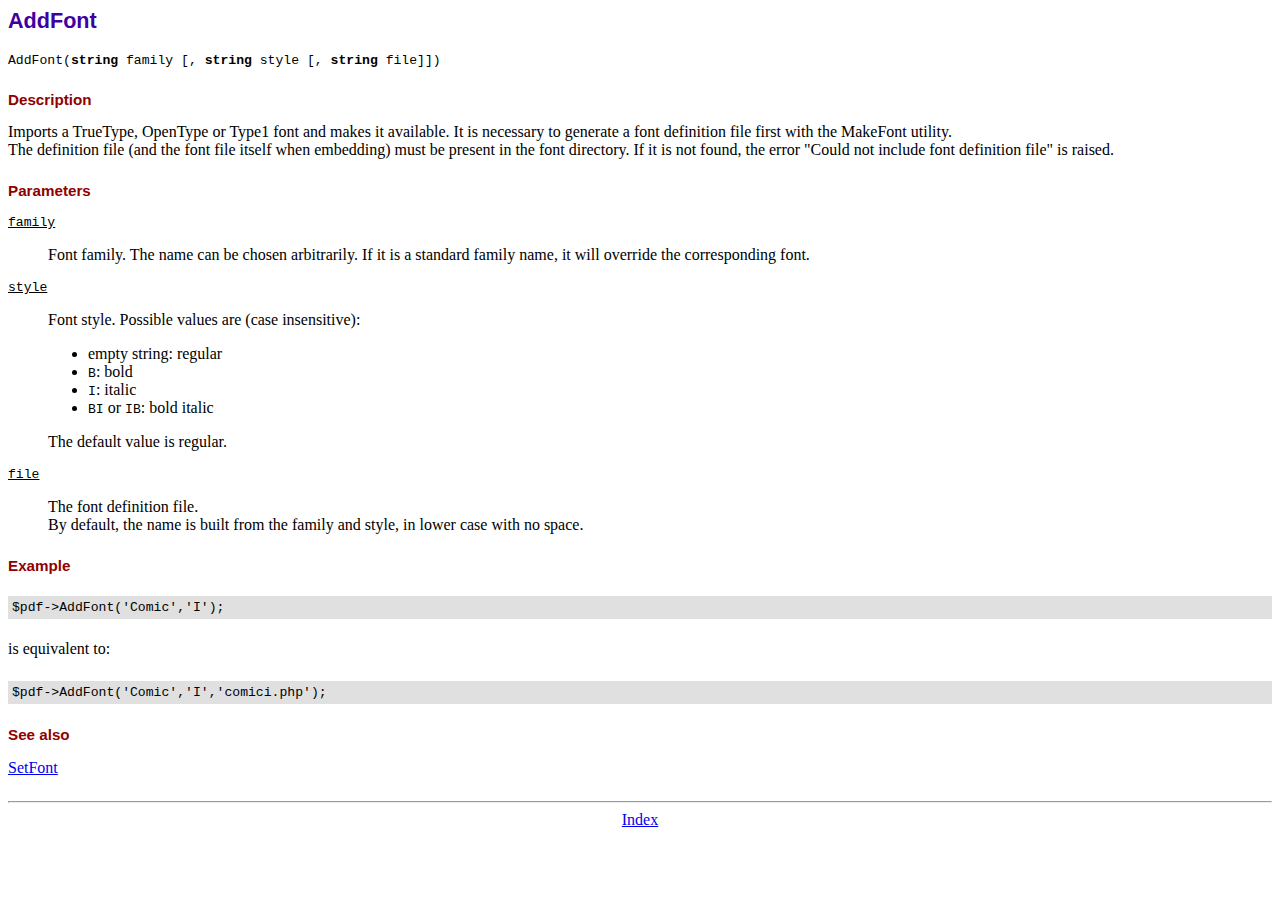
<file: Dashboard 2.0/plugins/fpdf182/doc/addfont.htm>
<!DOCTYPE html PUBLIC "-//W3C//DTD HTML 4.01 Transitional//EN">
<html>
<head>
<meta http-equiv="Content-Type" content="text/html; charset=ISO-8859-1">
<title>AddFont</title>
<link type="text/css" rel="stylesheet" href="../fpdf.css">
</head>
<body>
<h1>AddFont</h1>
<code>AddFont(<b>string</b> family [, <b>string</b> style [, <b>string</b> file]])</code>
<h2>Description</h2>
Imports a TrueType, OpenType or Type1 font and makes it available. It is necessary to generate a font
definition file first with the MakeFont utility.
<br>
The definition file (and the font file itself when embedding) must be present in the font directory.
If it is not found, the error "Could not include font definition file" is raised.
<h2>Parameters</h2>
<dl class="param">
<dt><code>family</code></dt>
<dd>
Font family. The name can be chosen arbitrarily. If it is a standard family name, it will
override the corresponding font.
</dd>
<dt><code>style</code></dt>
<dd>
Font style. Possible values are (case insensitive):
<ul>
<li>empty string: regular</li>
<li><code>B</code>: bold</li>
<li><code>I</code>: italic</li>
<li><code>BI</code> or <code>IB</code>: bold italic</li>
</ul>
The default value is regular.
</dd>
<dt><code>file</code></dt>
<dd>
The font definition file.
<br>
By default, the name is built from the family and style, in lower case with no space.
</dd>
</dl>
<h2>Example</h2>
<div class="doc-source">
<pre><code>$pdf-&gt;AddFont('Comic','I');</code></pre>
</div>
is equivalent to:
<div class="doc-source">
<pre><code>$pdf-&gt;AddFont('Comic','I','comici.php');</code></pre>
</div>
<h2>See also</h2>
<a href="setfont.htm">SetFont</a>
<hr style="margin-top:1.5em">
<div style="text-align:center"><a href="index.htm">Index</a></div>
</body>
</html>
</file>
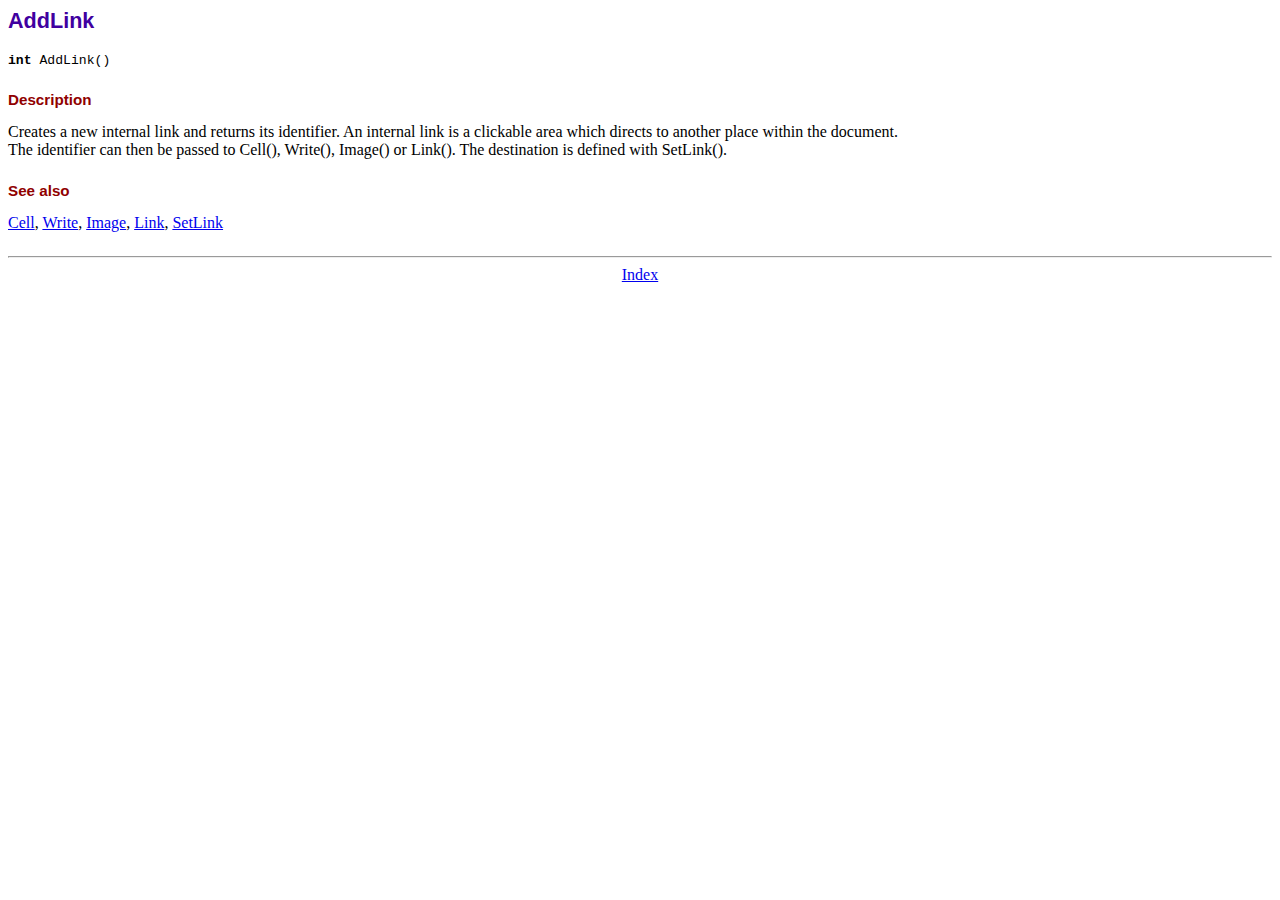
<file: Dashboard 2.0/plugins/fpdf182/doc/addlink.htm>
<!DOCTYPE html PUBLIC "-//W3C//DTD HTML 4.01 Transitional//EN">
<html>
<head>
<meta http-equiv="Content-Type" content="text/html; charset=ISO-8859-1">
<title>AddLink</title>
<link type="text/css" rel="stylesheet" href="../fpdf.css">
</head>
<body>
<h1>AddLink</h1>
<code><b>int</b> AddLink()</code>
<h2>Description</h2>
Creates a new internal link and returns its identifier. An internal link is a clickable area
which directs to another place within the document.
<br>
The identifier can then be passed to Cell(), Write(), Image() or Link(). The destination is
defined with SetLink().
<h2>See also</h2>
<a href="cell.htm">Cell</a>,
<a href="write.htm">Write</a>,
<a href="image.htm">Image</a>,
<a href="link.htm">Link</a>,
<a href="setlink.htm">SetLink</a>
<hr style="margin-top:1.5em">
<div style="text-align:center"><a href="index.htm">Index</a></div>
</body>
</html>
</file>
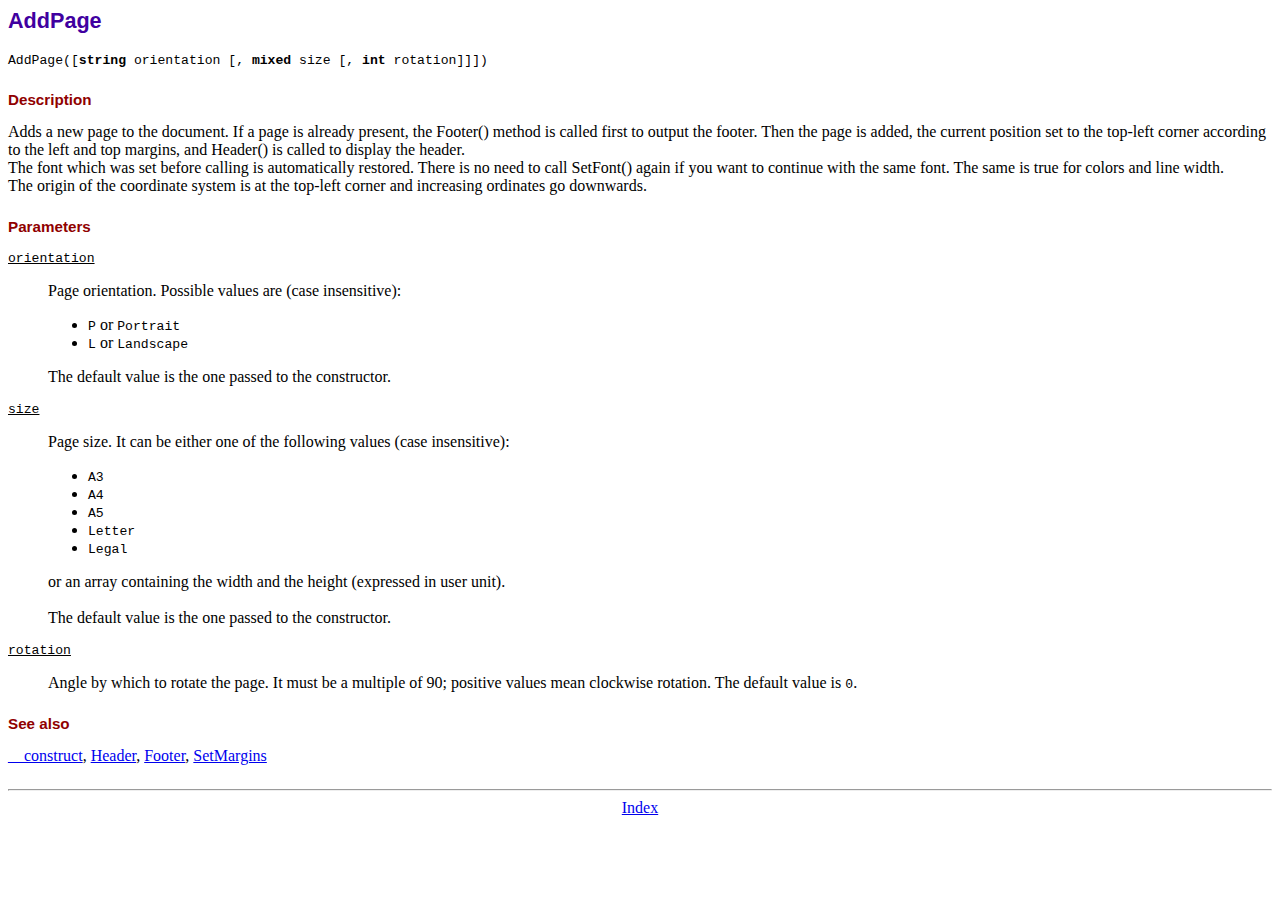
<file: Dashboard 2.0/plugins/fpdf182/doc/addpage.htm>
<!DOCTYPE html PUBLIC "-//W3C//DTD HTML 4.01 Transitional//EN">
<html>
<head>
<meta http-equiv="Content-Type" content="text/html; charset=ISO-8859-1">
<title>AddPage</title>
<link type="text/css" rel="stylesheet" href="../fpdf.css">
</head>
<body>
<h1>AddPage</h1>
<code>AddPage([<b>string</b> orientation [, <b>mixed</b> size [, <b>int</b> rotation]]])</code>
<h2>Description</h2>
Adds a new page to the document. If a page is already present, the Footer() method is called
first to output the footer. Then the page is added, the current position set to the top-left
corner according to the left and top margins, and Header() is called to display the header.
<br>
The font which was set before calling is automatically restored. There is no need to call
SetFont() again if you want to continue with the same font. The same is true for colors and
line width.
<br>
The origin of the coordinate system is at the top-left corner and increasing ordinates go
downwards.
<h2>Parameters</h2>
<dl class="param">
<dt><code>orientation</code></dt>
<dd>
Page orientation. Possible values are (case insensitive):
<ul>
<li><code>P</code> or <code>Portrait</code></li>
<li><code>L</code> or <code>Landscape</code></li>
</ul>
The default value is the one passed to the constructor.
</dd>
<dt><code>size</code></dt>
<dd>
Page size. It can be either one of the following values (case insensitive):
<ul>
<li><code>A3</code></li>
<li><code>A4</code></li>
<li><code>A5</code></li>
<li><code>Letter</code></li>
<li><code>Legal</code></li>
</ul>
or an array containing the width and the height (expressed in user unit).<br>
<br>
The default value is the one passed to the constructor.
</dd>
<dt><code>rotation</code></dt>
<dd>
Angle by which to rotate the page. It must be a multiple of 90; positive values
mean clockwise rotation. The default value is <code>0</code>.
</dd>
</dl>
<h2>See also</h2>
<a href="__construct.htm">__construct</a>,
<a href="header.htm">Header</a>,
<a href="footer.htm">Footer</a>,
<a href="setmargins.htm">SetMargins</a>
<hr style="margin-top:1.5em">
<div style="text-align:center"><a href="index.htm">Index</a></div>
</body>
</html>
</file>
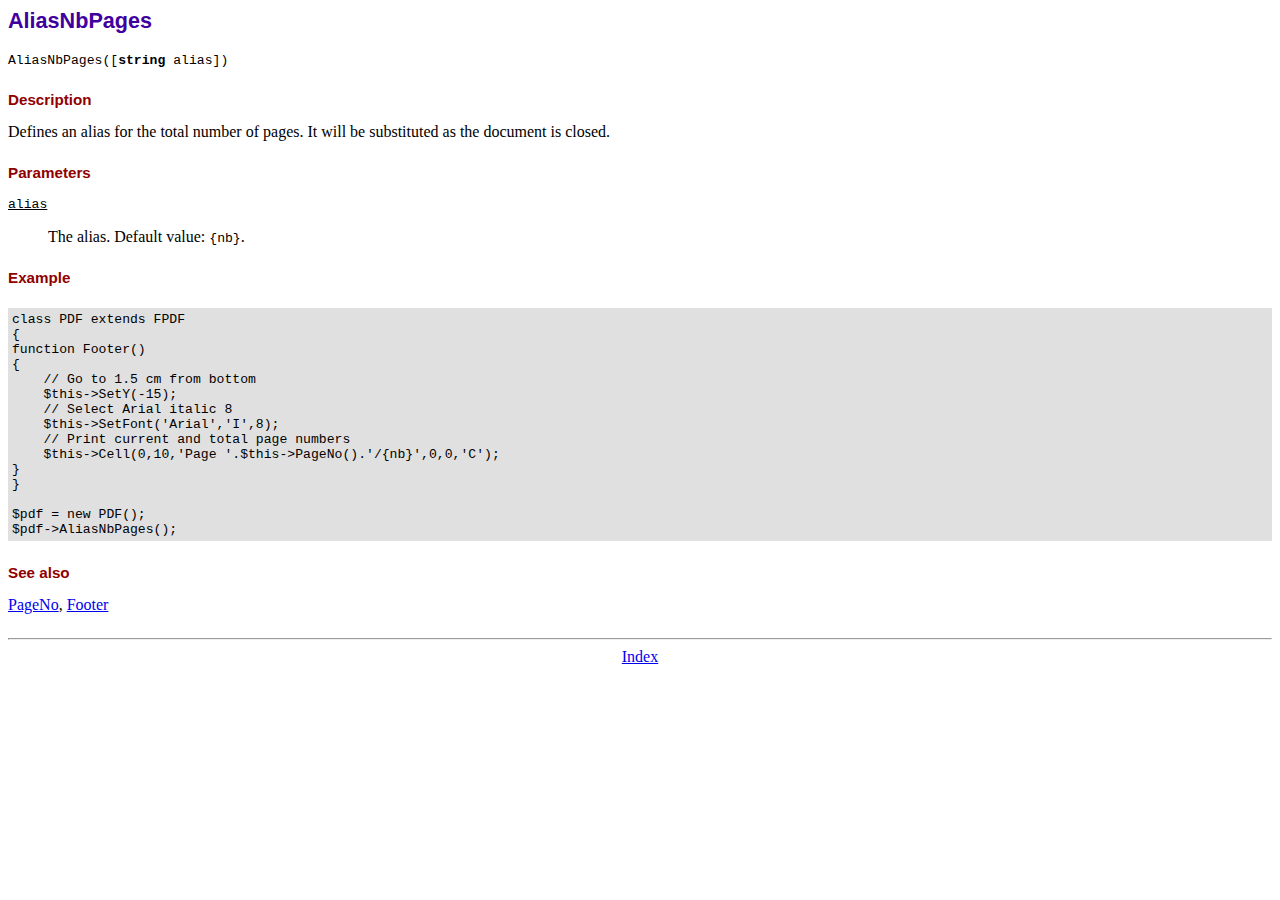
<file: Dashboard 2.0/plugins/fpdf182/doc/aliasnbpages.htm>
<!DOCTYPE html PUBLIC "-//W3C//DTD HTML 4.01 Transitional//EN">
<html>
<head>
<meta http-equiv="Content-Type" content="text/html; charset=ISO-8859-1">
<title>AliasNbPages</title>
<link type="text/css" rel="stylesheet" href="../fpdf.css">
</head>
<body>
<h1>AliasNbPages</h1>
<code>AliasNbPages([<b>string</b> alias])</code>
<h2>Description</h2>
Defines an alias for the total number of pages. It will be substituted as the document is
closed.
<h2>Parameters</h2>
<dl class="param">
<dt><code>alias</code></dt>
<dd>
The alias. Default value: <code>{nb}</code>.
</dd>
</dl>
<h2>Example</h2>
<div class="doc-source">
<pre><code>class PDF extends FPDF
{
function Footer()
{
    // Go to 1.5 cm from bottom
    $this-&gt;SetY(-15);
    // Select Arial italic 8
    $this-&gt;SetFont('Arial','I',8);
    // Print current and total page numbers
    $this-&gt;Cell(0,10,'Page '.$this-&gt;PageNo().'/{nb}',0,0,'C');
}
}

$pdf = new PDF();
$pdf-&gt;AliasNbPages();</code></pre>
</div>
<h2>See also</h2>
<a href="pageno.htm">PageNo</a>,
<a href="footer.htm">Footer</a>
<hr style="margin-top:1.5em">
<div style="text-align:center"><a href="index.htm">Index</a></div>
</body>
</html>
</file>
<file: Dashboard 2.0/plugins/Chart.js-2.9.3/samples/style.css>
@import url('https://fonts.googleapis.com/css?family=Lato:100,300,400,700,900');

body, html {
	color: #333538;
	font-family: 'Lato', sans-serif;
	line-height: 1.6;
	padding: 0;
	margin: 0;
}

a {
	color: #f27173;
	text-decoration: none;
}

a:hover {
	color: #e25f5f;
	text-decoration: underline;
}

.content {
	max-width: 800px;
	margin: auto;
	padding: 16px 32px;
}

.header {
	text-align: center;
	padding: 32px 0;
}

.wrapper {
	min-height: 400px;
	padding: 16px 0;
	position: relative;
}

.wrapper.col-2 {
	display: inline-block;
	min-height: 256px;
	width: 49%;
}

@media (max-width: 400px) {
	.wrapper.col-2 {
		width: 100%
	}
}

.wrapper canvas {
	-moz-user-select: none;
	-webkit-user-select: none;
	-ms-user-select: none;
}

.toolbar {
	display: flex;
}

.toolbar > * {
	margin: 0 8px 0 0;
}

.btn {
	background-color: #aaa;
	border-radius: 4px;
	color: white;
	padding: 0.25rem 0.75rem;
}

.btn .fa {
	font-size: 1rem;
}

.btn:hover {
	background-color: #888;
	color: white;
	text-decoration: none;
}

.btn-chartjs { background-color: #f27173; }
.btn-chartjs:hover { background-color: #e25f5f; }
.btn-docs:hover { background-color: #2793db; }
.btn-docs { background-color: #36A2EB; }
.btn-docs:hover { background-color: #2793db; }
.btn-gh { background-color: #444; }
.btn-gh:hover { background-color: #333; }

.btn-on {
	border-style: inset;
}

.chartjs-title {
	font-size: 2rem;
	font-weight: 600;
	white-space: nowrap;
}

.chartjs-title::before {
	background-image: url(logo.svg);
	background-position: left center;
	background-repeat: no-repeat;
	background-size: 40px;
	content: 'Chart.js | ';
	color: #f27173;
	font-weight: 600;
	padding-left: 48px;
}

.chartjs-caption {
	font-size: 1.2rem;
}

.chartjs-links {
	display: flex;
	justify-content: center;
	padding: 8px 0;
}

.chartjs-links a {
	align-items: center;
	display: flex;
	font-size: 0.9rem;
	margin: 0.2rem;
}

.chartjs-links .fa:before {
	margin-right: 0.5em;
}

.samples-category {
	display: inline-block;
	margin-bottom: 32px;
	vertical-align: top;
	width: 25%;
}

.samples-category > .title {
	color: #aaa;
	font-weight: 300;
	font-size: 1.5rem;
}

.samples-category:hover > .title {
	color: black;
}

.samples-category > .items {
	padding: 8px 0;
}

.samples-entry {
	padding: 0 0 4px 0;
}

.samples-entry > .title {
	font-weight: 700;
}

@media (max-width: 640px) {
	.samples-category { width: 33%; }
}

@media (max-width: 512px) {
	.samples-category { width: 50%; }
}

@media (max-width: 420px) {
	.chartjs-caption { font-size: 1.05rem; }
	.chartjs-title::before { content: ''; }
	.chartjs-links a { flex-direction: column; }
	.chartjs-links .fa { margin: 0 }
	.samples-category { width: 100%; }
}

.analyser table {
	color: #333;
	font-size: 0.9rem;
	margin: 8px 0;
	width: 100%
}

.analyser th {
	background-color: #f0f0f0;
	padding: 2px;
}

.analyser td {
	padding: 2px;
	text-align: center;
}
</file>
<file: Dashboard 2.0/plugins/fpdf182/fpdf.css>
body {font-family:"Times New Roman",serif}
h1 {font:bold 135% Arial,sans-serif; color:#4000A0; margin-bottom:0.9em}
h2 {font:bold 95% Arial,sans-serif; color:#900000; margin-top:1.5em; margin-bottom:1em}
dl.param dt {text-decoration:underline}
dl.param dd {margin-top:1em; margin-bottom:1em}
dl.param ul {margin-top:1em; margin-bottom:1em}
tt, code, kbd {font-family:"Courier New",Courier,monospace; font-size:82%}
div.source {margin-top:1.4em; margin-bottom:1.3em}
div.source pre {display:table; border:1px solid #24246A; width:100%; margin:0em; font-family:inherit; font-size:100%}
div.source code {display:block; border:1px solid #C5C5EC; background-color:#F0F5FF; padding:6px; color:#000000}
div.doc-source {margin-top:1.4em; margin-bottom:1.3em}
div.doc-source pre {display:table; width:100%; margin:0em; font-family:inherit; font-size:100%}
div.doc-source code {display:block; background-color:#E0E0E0; padding:4px}
.kw {color:#000080; font-weight:bold}
.str {color:#CC0000}
.cmt {color:#008000}
p.demo {text-align:center; margin-top:-0.9em}
a.demo {text-decoration:none; font-weight:bold; color:#0000CC}
a.demo:link {text-decoration:none; font-weight:bold; color:#0000CC}
a.demo:hover {text-decoration:none; font-weight:bold; color:#0000FF}
a.demo:active {text-decoration:none; font-weight:bold; color:#0000FF}
</file>
